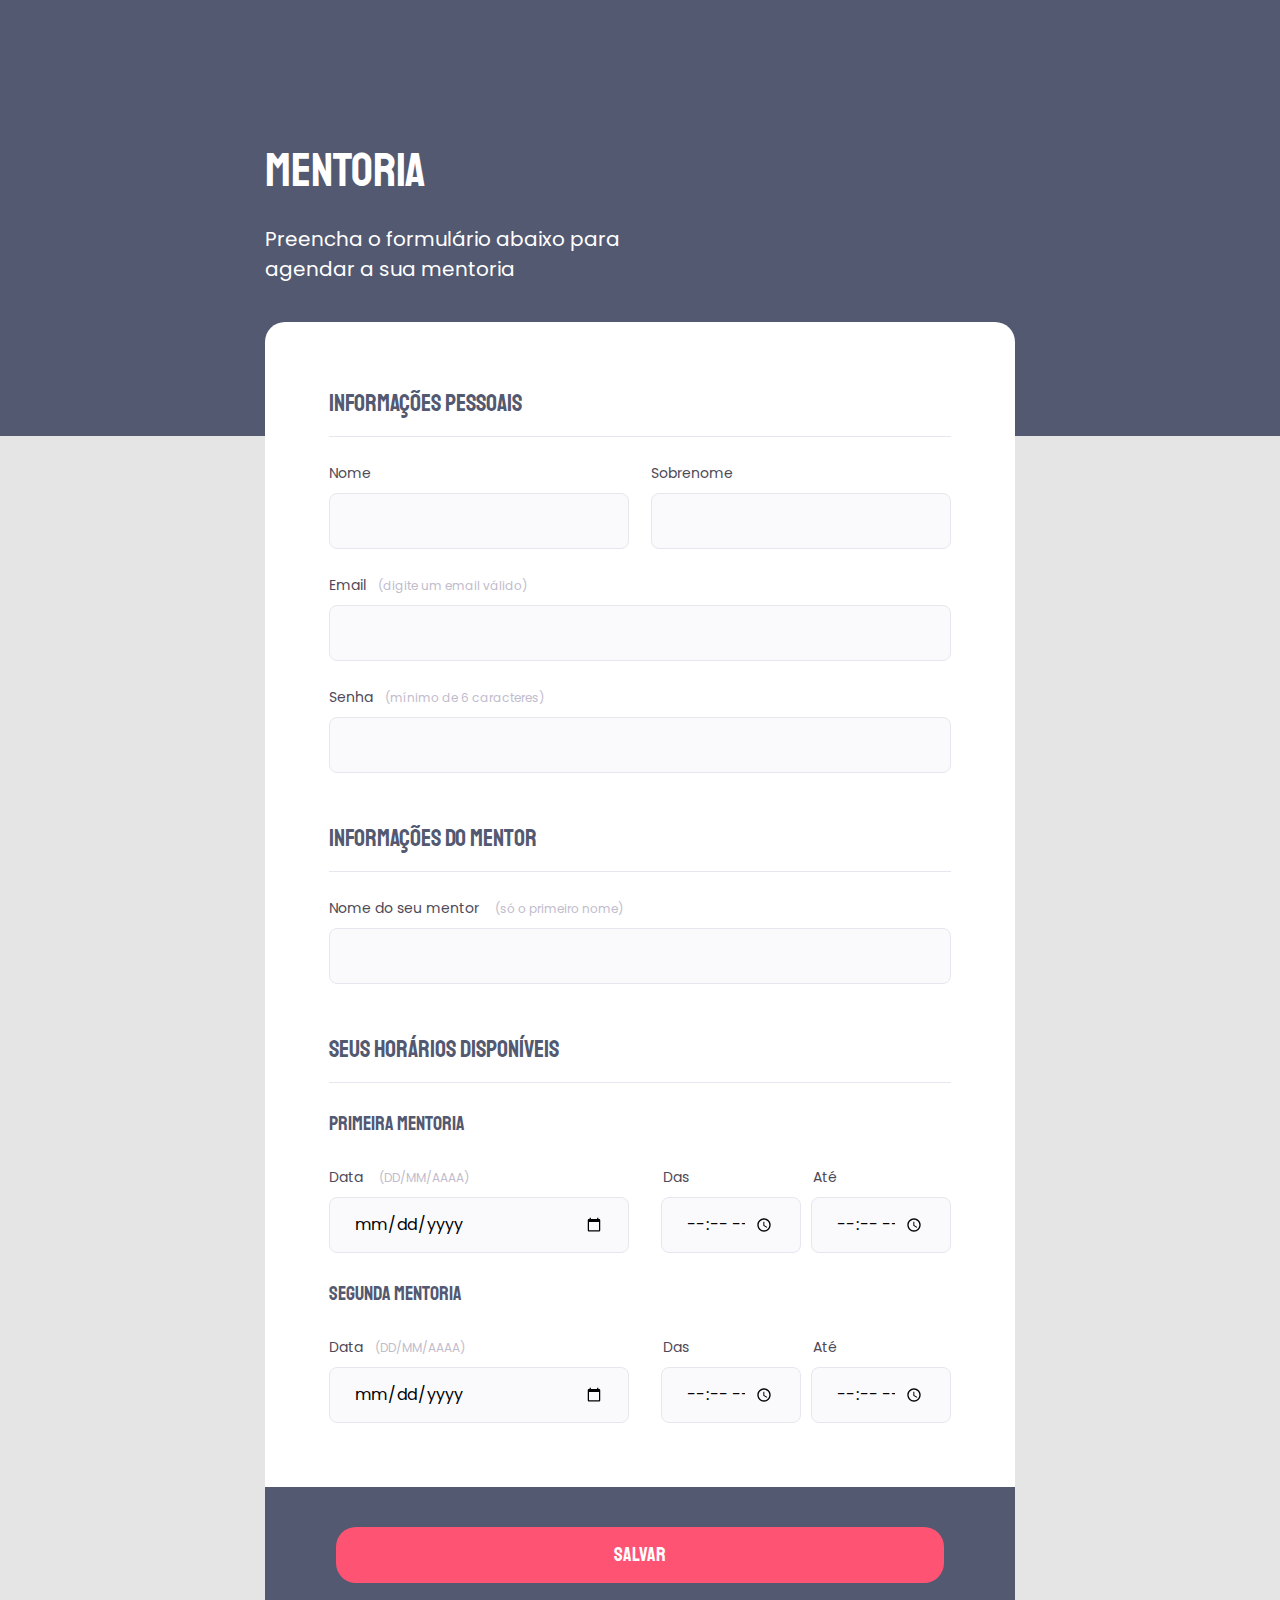
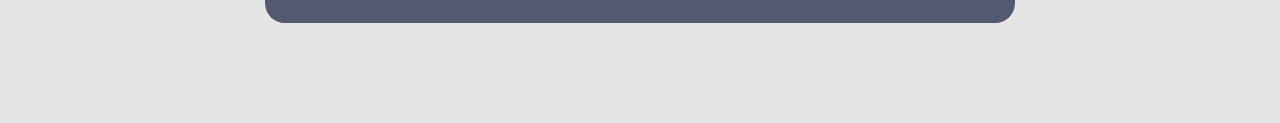
<file: Criando_Formularios-Stage03/index.html>
<!DOCTYPE html>
<html lang="pt-BR">

<head>
    <link rel="preconnect" href="https://fonts.googleapis.com">
    <link rel="preconnect" href="https://fonts.gstatic.com" crossorigin>
    <meta charset="UTF-8">
    <meta name="viewport" content="width=device-width, initial-scale=1.0">
    <title>Formulário de evento</title>
    <link href="https://fonts.googleapis.com/css2?family=Poppins&family=Staatliches&display=swap" rel="stylesheet">
    <link rel="stylesheet" href="style.css">
</head>

<body>
    <div class="page">
        <header>
            <h1>Mentoria</h1>
            <p>Preencha o formulário abaixo para agendar a sua mentoria</p>
        </header>
        <form>
            <fieldset>
                <div class="fieldset-wrapper">
                    <legend>Informações pessoais</legend>
                    <div class="name-wrapper">
                        <div class="input-wrapper">
                            <label for="name">Nome</label>
                            <input type="text" name="name" id="name" />
                        </div>
                        <div class="input-wrapper">
                            <label for="last-name">Sobrenome</label>
                            <input type="text" name="last-name" id="last-name" />
                        </div>
                    </div>
                    <div class="input-wrapper">
                        <label for="email">Email<span>(digite um email válido)</span></label>
                        <input type="email" name="email" id="email" />
                    </div>
                    <div class="input-wrapper">
                        <label for="password">Senha<span>(mínimo de 6 caracteres)</span></label>
                        <input type="password" name="password" id="password" />
                    </div>
                </div>
            </fieldset>
            <fieldset>
                <div class="fieldset-wrapper">
                    <legend>Informações do mentor</legend>
                    <div class="input-wrapper">
                        <label for="mentor-name">Nome do seu mentor <span>(só o primeiro nome)</span></label>
                        <input type="text" name="mentor-name" id="mentor-name" />
                    </div>
                </div>
            </fieldset>
            <fieldset>
                <div class="fieldset-wrapper">
                    <legend>Seus horários disponíveis</legend>
                    <div class="legend-secundary">Primeira mentoria</div>
                    <div class="date-time-wrapper">
                        <div class="input-wrapper">
                            <label for="first-date">Data <span>(DD/MM/AAAA)</span></label>
                            <input type="date" name="first-date" id="first-date" class="date" />
                        </div>
                        <div class="input-wrapper">
                            <label for="first-date-start-time" class="time-label">Das</label>
                            <input type="time" name="start-time" id="first-date-start-time" class="time" />
                        </div>
                        <div class="input-wrapper">
                            <label for="first-date-end-time" class="time-label">Até</label>
                            <input type="time" name="end-time" id="first-date-end-time" class="time" />
                        </div>
                    </div>
                    <div class="legend-secundary">Segunda mentoria</div>
                    <div class="date-time-wrapper">
                        <div class="input-wrapper">
                            <label for="second-date">Data<span>(DD/MM/AAAA)</span></label>
                            <input type="date" name="second-date" id="second-date" class="date" />
                        </div>
                        <div class="input-wrapper">
                            <label for="second-date-start-time" class="time-label">Das</label>
                            <input type="time" name="second-date-start-time" id="second-date-start-time" class="time" />
                        </div>
                        <div class="input-wrapper">
                            <label for="second-date-end-time" class="time-label">Até</label>
                            <input type="time" name="second-date-end-time" id="second-date-end-time" class="time" />
                        </div>
                    </div>
                </div>
            </fieldset>
        </form>
        <footer>
            <input class="button" type="submit" value="Salvar">
        </footer>
    </div>
</body>

</html>
</file>
<file: Criando_Formularios-Stage03/style.css>
* {
    padding: 0;
    margin: 0;
    box-sizing: border-box;
    font-family: 'Poppins', sans-serif;
}

body {
    background: #E5E5E5;
}

h1,
.button,
legend,
.legend-secundary {
    font-family: 'Staatliches', cursive;
}

.button {
    cursor: pointer;
}

body::before {
    position: absolute;
    left: 0;
    top: 0;
    content: '';
    width: 100%;
    height: 436px;
    background: #535971;
    z-index: -1;
}

.page {
    width: 750px;
    margin: auto;
}

header {
    width: 417px;
    margin-top: 140px;
    margin-bottom: 38px;
}

header h1 {
    font-size: 48px;
    line-height: 60px;
    font-weight: normal;
    text-transform: uppercase;
    color: white;
}

header p {
    margin-top: 24px;
    font-size: 20px;
    line-height: 30px;
    color: #FFFFFF;
}

form {
    padding: 64px;
    gap: 48px;
    background: #FFFFFF;
    border-radius: 20px 20px 0px 0px;
    margin-top: 38px;
    display: flex;
    flex-direction: column;
    gap: 48px;
}

fieldset {
    border: none;
}

fieldset legend {
    font-size: 24px;
    line-height: 34px;
    color: #535971;
    border-bottom: 1px solid #E6E6F0;
    width: 100%;
    padding-bottom: 16px;
}

.legend-secundary {
    font-size: 20px;
    line-height: 34px;
    color: #535971;
    width: 100%;
    text-transform: uppercase;
}

.fieldset-wrapper {
    display: flex;
    flex-direction: column;
    gap: 24px;
}

.name-wrapper {
    display: flex;
    gap: 22px;
}

.name-wrapper .input-wrapper input {
    width: 300px;
}

.input-wrapper {
    display: flex;
    flex-direction: column;
}

.input-wrapper label {
    font-size: 14px;
    line-height: 24px;
    color: #4E4958;
    margin-bottom: 8px;
}

.input-wrapper label span {
    margin-left: 12px;
    font-size: 12px;
    line-height: 20px;
    color: #C1BCCC;
}

.input-wrapper label span:hover {
    color: #84808d;
    font-size: 13px;
}

.input-wrapper input,
.input-wrapper select {
    background: #FAFAFC;
    border: 1px solid #E6E6F0;
    border-radius: 8px;
    height: 56px;
    padding: 0 24px;
    font-size: 16px;
    line-height: 26px;
    color: #000;
}

.input-wrapper select {
    appearance: none;
    background-image: url("data:image/svg+xml,%3Csvg width='24' height='24' viewBox='0 0 24 24' fill='none' xmlns='http://www.w3.org/2000/svg'%3E%3Cpath d='M8 10L12 14L16 10' stroke='%239C98A6' stroke-width='1.5' stroke-linecap='round' stroke-linejoin='round'/%3E%3C/svg%3E%0A");
    background-repeat: no-repeat;
    background-position: right 24px top 50%;
}

.date-time-wrapper {
    display: flex;
}

.date {
    width: 300px;
    margin-right: 22px;
}

.time {
    width: 140px;
    margin-left: 10px;
}

.time-label {
    margin-left: 12px;
}

footer {
    background: #535971;
    border-radius: 0px 0px 20px 20px;
    height: 136px;
    padding: 40px 64px;
    display: flex;
    flex-direction: column;
    margin-bottom: 100px;
}

footer .button {
    margin: auto;
    font-size: 20px;
    line-height: 26px;
    height: 56px;
    width: 608px;
    border-radius: 20px;
    background: #FF5374;
    color: white;
    border: none;
}

footer .button:hover {
    background: #ff375f;
}
</file>
